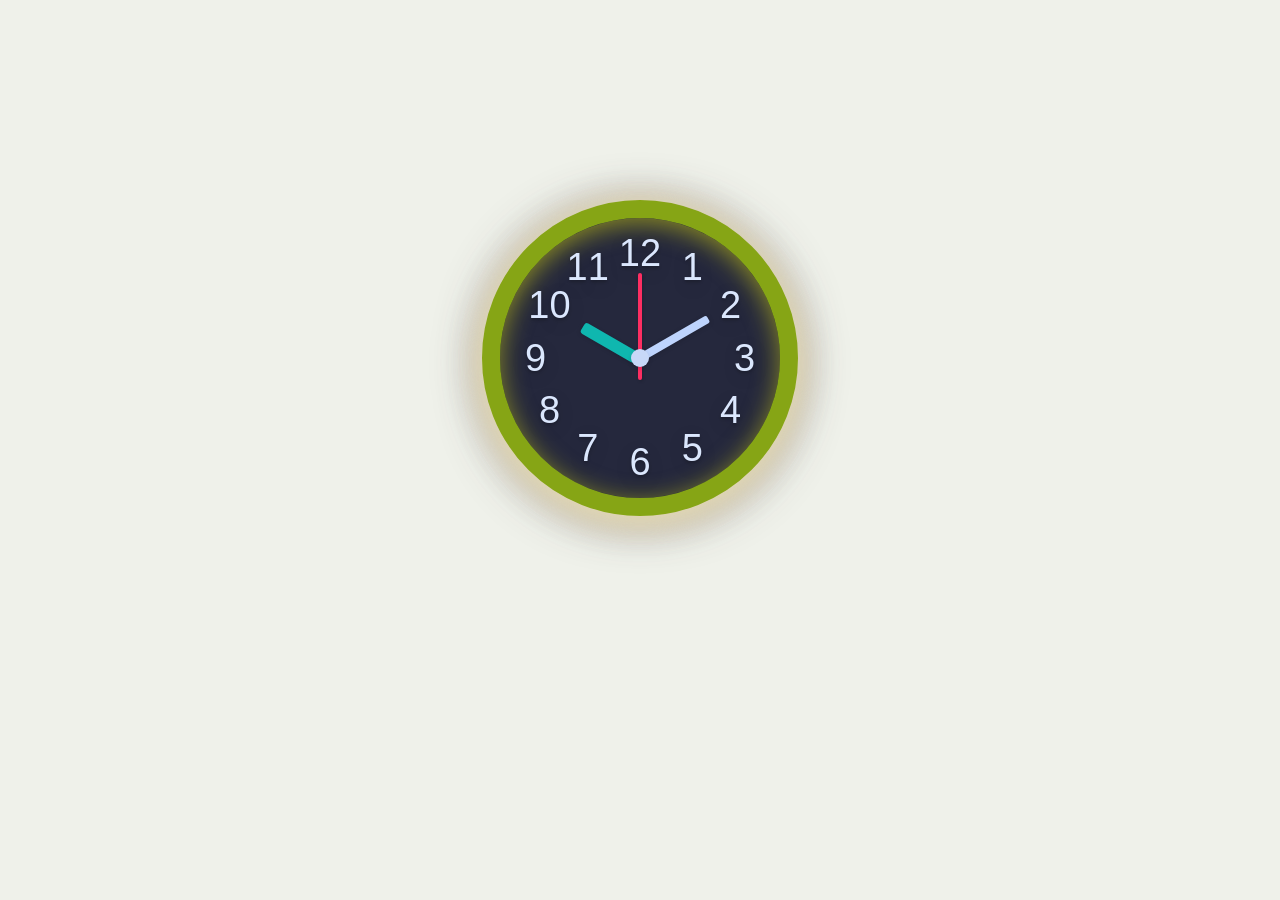
<file: JS CLOCK/index.html>
<html lang="en">

<head>
    <meta charset="UTF-8" />
    <meta name="viewport" content="width=device-width, initial-scale=1.0" />
    <title>Document</title>
    <link href="styles.css" rel="stylesheet" />
</head>

<body>
    <div class="wrapper">
        <ul id="clock">
            <li class="numbers"><span>1</span></li>
            <li class="numbers"><span>2</span></li>
            <li class="numbers"><span>3</span></li>
            <li class="numbers"><span>4</span></li>
            <li class="numbers"><span>5</span></li>
            <li class="numbers"><span>6</span></li>
            <li class="numbers"><span>7</span></li>
            <li class="numbers"><span>8</span></li>
            <li class="numbers"><span>9</span></li>
            <li class="numbers"><span>10</span></li>
            <li class="numbers"><span>11</span></li>
            <li class="numbers"><span>12</span></li>
            <li id="hour"></li>
            <li id="minute"></li>
            <li id="second"></li>
        </ul>
    </div>
</body>

</html>
</file>
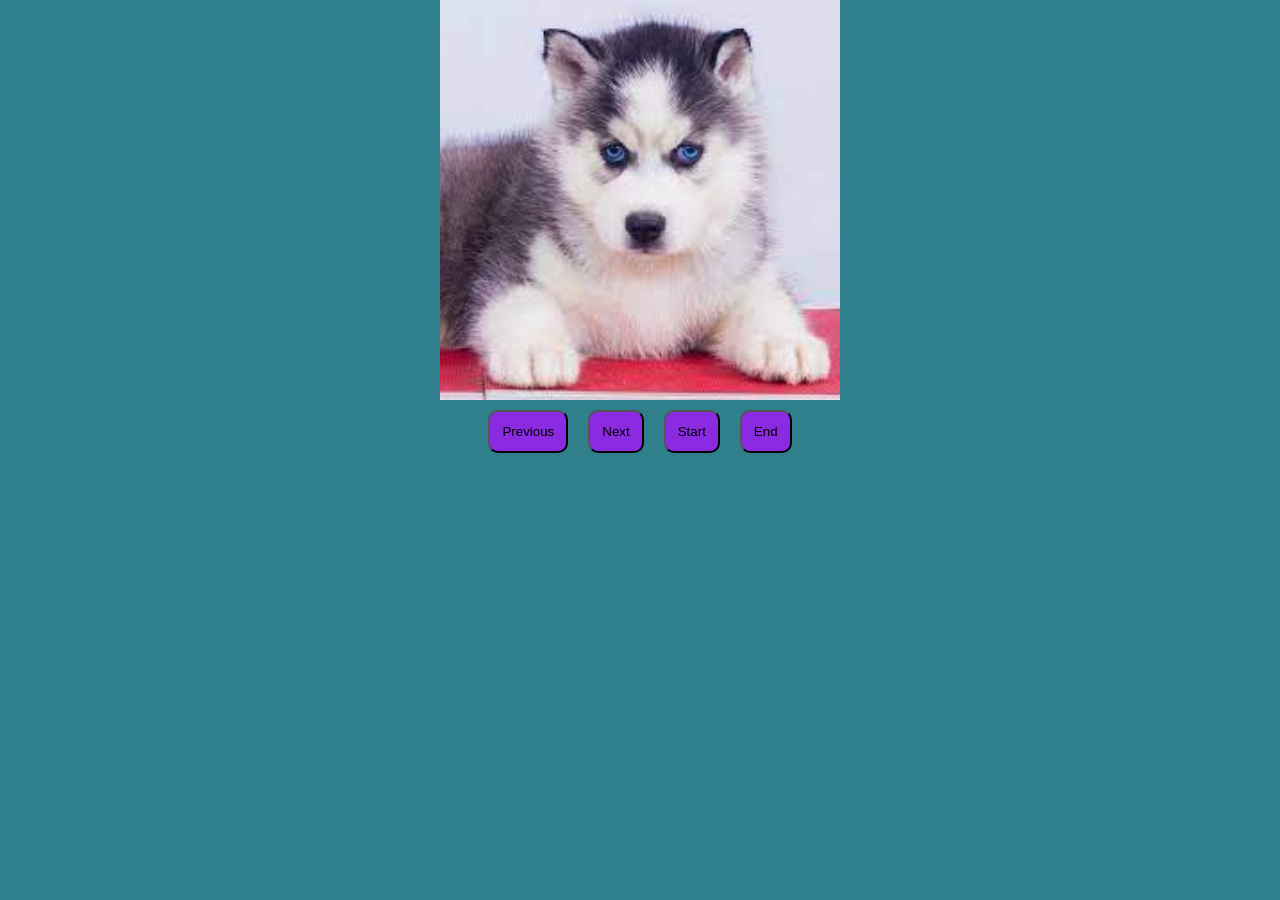
<file: JS/Image Slider/index.html>
<!DOCTYPE html>
<html lang="en">
<head>
    <meta charset="UTF-8">
    <meta http-equiv="X-UA-Compatible" content="IE=edge">
    <meta name="viewport" content="width=device-width, initial-scale=1.0">
    <title>Image Slider</title>
    <link rel="stylesheet" href="style.css">
</head>
<body>
    <div id="imgBox">
        <img src="husky0.jpeg" alt="image1" id="image">
    </div>

    <div id="buttonBox">
        <button class="buttons" id="prev" onclick="prev()">Previous</button>
        <button class="buttons" id="next" onclick="next()">Next</button>
        <button class="buttons" id="start" onclick="start()">Start</button>
        <button class="buttons" id="end" onclick="end()">End</button>
    </div>
<script src="./fronted.js"></script>
</body>
</html>
</file>
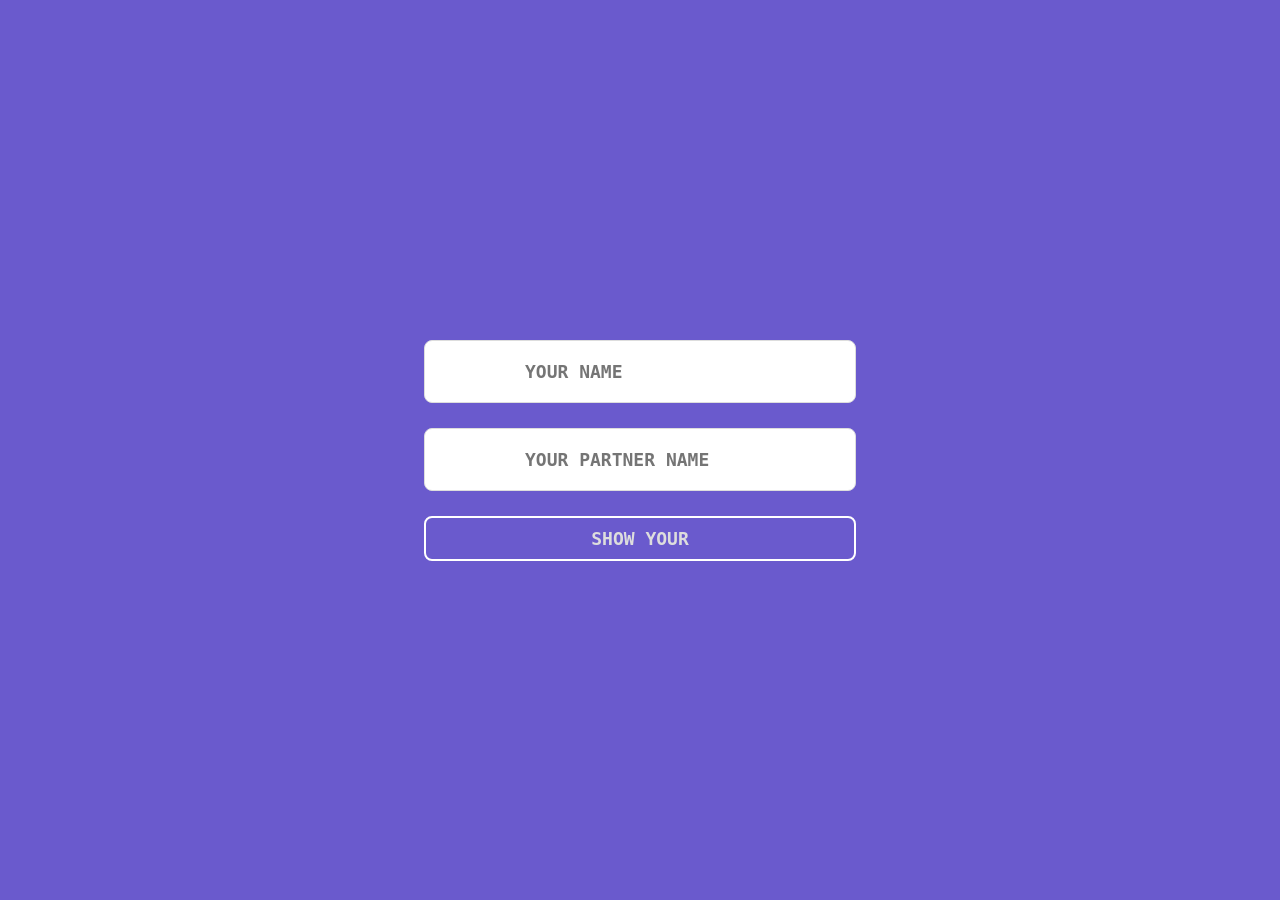
<file: JS/Love Calculator/index.html>
<!DOCTYPE html>
<html lang="en">
<head>
    <meta charset="UTF-8">
    <meta http-equiv="X-UA-Compatible" content="IE=edge">
    <meta name="viewport" content="width=device-width, initial-scale=1.0">
    <title>JS Love Calculator - Asif Adib</title>
    <!-- Custom CSS File -->
    <link rel="stylesheet" href="./css/style.css">
</head>
<body>

    <div class="main">
        <form action="">
            <div class="input-box">
                <input type="text" placeholder="Your Name">
            </div>
            <div class="input-box">
                <input type="text" placeholder="Your Partner Name">
            </div>
            <a class="btn" href="#">Show Your</a>
        </form>

    </div>

    <!-- JavaScript File -->
    <script src="./js/main.js"></script>
</body>
</html>
</file>
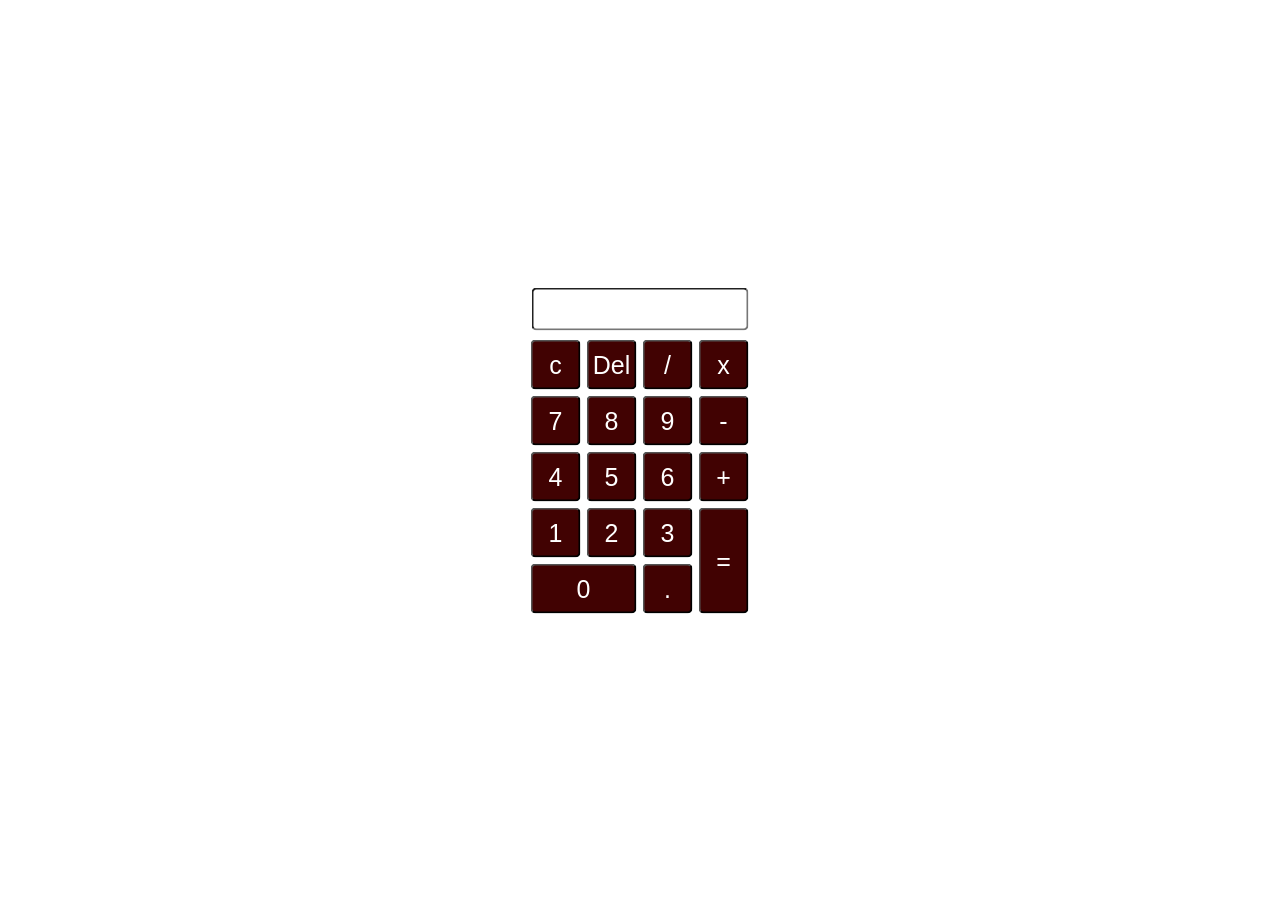
<file: HTML/calculator.html>
<html>
    <head>
        <script>
            function insert(num)
                {
                    document.form.textview.value = document.form.textview.value+num;
                }
                function equal()
                {
                    var exp=document.form.textview.value;
                    if(exp)
                    {
                    document.form.textview.value=eval(exp);
                    }
                }
                function clean()
                {
                    document.form.textview.value=" "; 
                }
                function back()
                {
                    var exp=document.form.textview.value;
                    document.form.textview.value=exp.substring(0,exp.length-1);

                }
        </script>
        <style>
            *{
                margin: 0;
                padding: 0;
             }
             .button
             {
                 width: 50px;
                 height: 50px;
                 font-size: 25px;
                 margin: 2px;
                 cursor: pointer;
                 border-radius: 5px;
                 color:rgb(255, 255, 255);
                 background-color: rgb(65, 2, 2)
             }
             .textview
             {
                 width:217px ;
                 margin: 5px;
                 font-size: 25px;
                 padding: 5px;
                 border-radius: 5px;
             }
             .main
             {
                 position: absolute;
                 top: 50%;
                 left: 50%;
                 transform: translateX(-50%)translateY(-50%);
                 
             }
        </style>
    </head>
    <body>
        <div class="main">
            <form name="form">
                <input class="textview" name="textview">
            </form>
            <table>
                <tr>
                    <td><input type="button" class="button" value="c"onclick="clean()"></td>
                    <td><input type="button" class="button" value="Del"onclick="back()"></td>
                    <td><input type="button" class="button" value="/"onclick="insert('/')"></td>
                    <td><input type="button" class="button"value="x"onclick="insert('*')"></td>
                </tr>
                <tr>
                    <td><input type="button" class="button" value="7"onclick="insert(7)"></td>
                    <td><input type="button" class="button" value="8"onclick="insert(8)"></td>
                    <td><input type="button" class="button" value="9"onclick="insert(9)"></td>
                    <td><input type="button" class="button" value="-"onclick="insert('-')"></td>
                </tr>
                <tr>
                    <td><input type="button" class="button" value="4"onclick="insert(4)"></td>
                    <td><input type="button" class="button" value="5"onclick="insert(5)"></td>
                    <td><input type="button" class="button" value="6"onclick="insert(6)"></td>
                    <td><input type="button" class="button" value="+"onclick="insert('+')"></td>
                </tr>
                <tr>
                    <td><input type="button" class="button" value="1" onclick="insert(1)"></td>
                    <td><input type="button" class="button" value="2"onclick="insert(2)"></td>
                    <td><input type="button" class="button" value="3"onclick="insert(3)"></td>
                    <td rowspan="2"><input type="button"style="height:106px" class="button" value="="onclick="equal()"></td>
                </tr>
                <tr>
                    <td colspan="2"><input type="button" style="width: 106px;" class="button" value="0" onclick="insert(0)"></td>
                    <td><input type="button" class="button" value="."onclick="insert('.')"></td>
                </tr>
            </table>
        </div>
    </body>
</html>
</file>
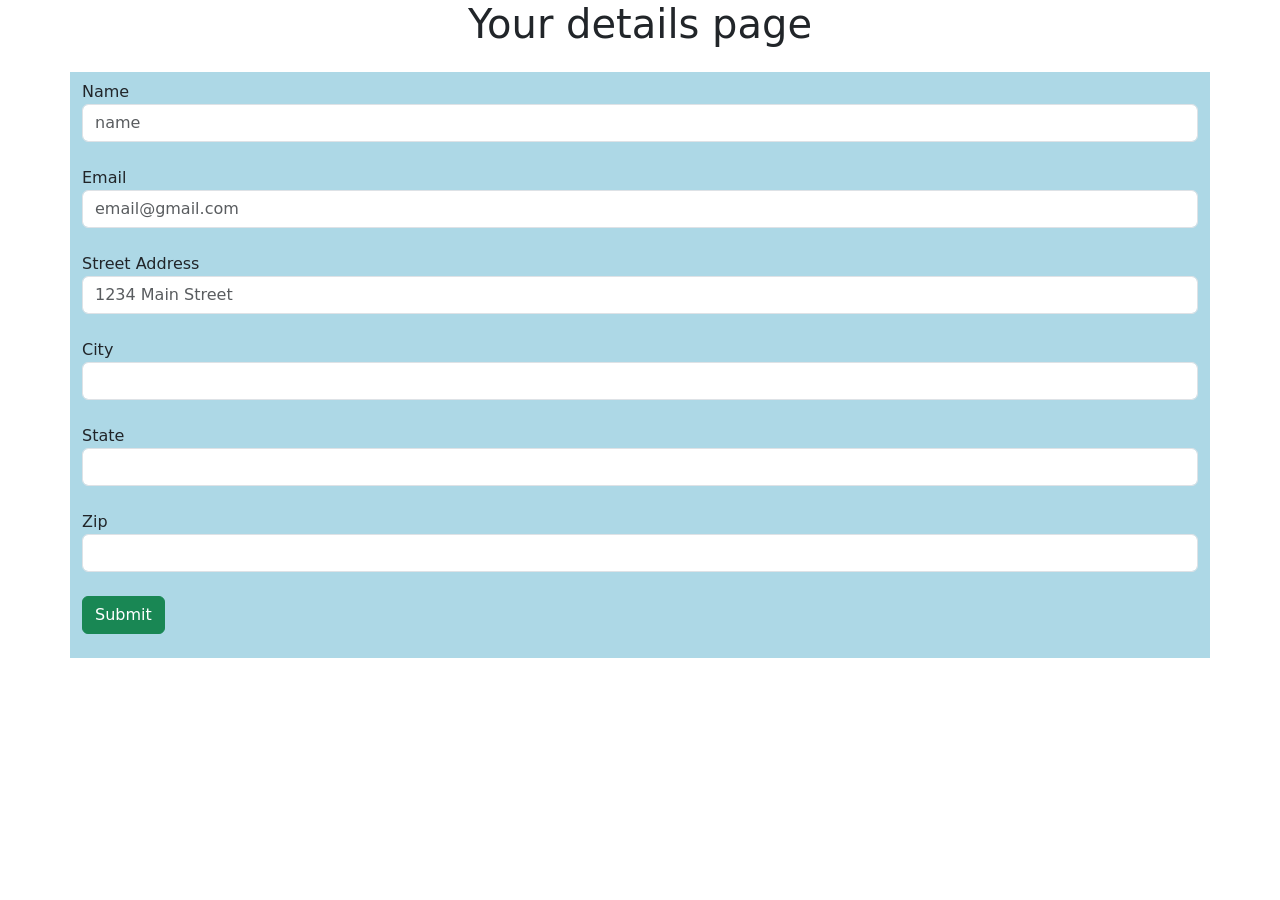
<file: HTML/details.html>
<!doctype html>
<html lang="en">
  <head>
    
    
    <link href="https://cdn.jsdelivr.net/npm/bootstrap@5.1.1/dist/css/bootstrap.min.css" rel="stylesheet" integrity="sha384-F3w7mX95PdgyTmZZMECAngseQB83DfGTowi0iMjiWaeVhAn4FJkqJByhZMI3AhiU" crossorigin="anonymous">

    <title>contact us</title>
  </head>
  <body>
    <div class="container ">
      <h1 class="text-center">Your details page</h1>
    </div>
    <div class="container " style="  background-color: lightblue;">
    <div class="row my-4">
      <div class="col-md-12">
        <form >
          <input type="hidden" id="items" name="items">

          <div class="form-row">
            <div class="form-group my-2">
              <label for="inputEmail4">Name</label>
              <input name="name" type="text" class="form-control" id="name" placeholder="name">
            </div>
            <div class="form-group  my-4">
              <label for="email">Email </label>
              <input name="email" type="text" class="form-control" id="email" placeholder="email@gmail.com">
            </div>
          </div>
          <div class="form-group  my-4">
            <label for="inputAddress">Street Address</label>
            <input name="address" type="text" class="form-control" id="address" placeholder="1234 Main Street">
          </div>

          <div class="form-row">
            <div class="form-group  my-4">
              <label for="inputCity">City</label>
              <input name="city" type="text" class="form-control" id="city">
            </div>
            <div class="form-group  my-4">
              <label for="inputState">State</label>
              <input name="state" type="text" class="form-control" id="state">
            </div>
            <div class="form-group col-md-12">
              <label for="inputZip">Zip</label>
              <input name="zipcode" type="text" class="form-control" id="zipcode">
            </div>
           
          </div>

          <button type="submit" class="btn btn-success my-4">Submit</button>
        </form>
      </div>
      </div>
    </div>
  </body>
</html>
</file>
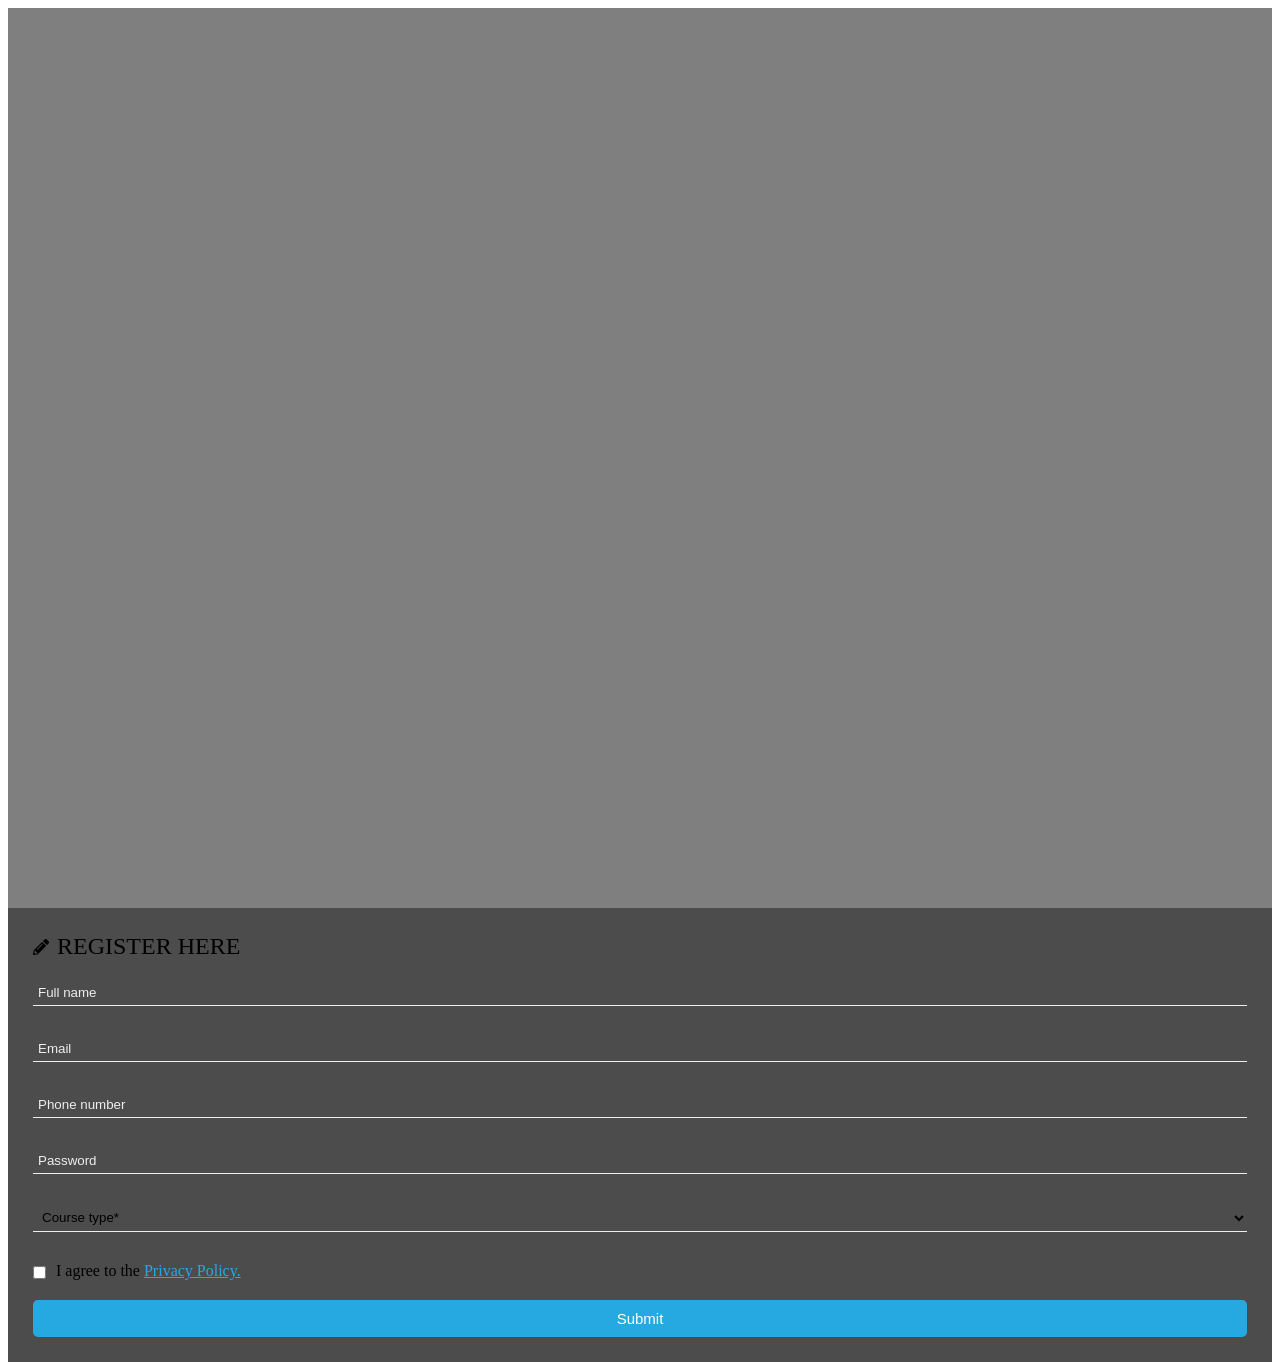
<file: HTML/detailsform.html>
<!DOCTYPE html>
<html>
  <head>
    <title>Educational registration form</title>
    <link rel="stylesheet" href="https://use.fontawesome.com/releases/v5.4.1/css/all.css" integrity="sha384-5sAR7xN1Nv6T6+dT2mhtzEpVJvfS3NScPQTrOxhwjIuvcA67KV2R5Jz6kr4abQsz" crossorigin="anonymous">
    <link href="https://fonts.googleapis.com/css?family=Roboto:300,400,500,700" rel="stylesheet">
    <style>
    
      
            h1, h2 {
      text-transform: uppercase;
      font-weight: 400;
      }
      h2 {
      margin: 0 0 0 8px;
      }
      .main-block {
      display: flex;
      flex-direction: column;
      justify-content: center;
      align-items: center;
      height: 100%;
      padding: 25px;
      background: rgba(0, 0, 0, 0.5); 
      }
      .left-part, form {
      padding: 25px;
      }
      .left-part {
      text-align: center;
      }
      .fa-graduation-cap {
      font-size: 72px;
      }
      form {
      background: rgba(0, 0, 0, 0.7); 
      }
      .title {
      display: flex;
      align-items: center;
      margin-bottom: 20px;
      }
      .info {
      display: flex;
      flex-direction: column;
      }
      input, select {
      padding: 5px;
      margin-bottom: 30px;
      background: transparent;
      border: none;
      border-bottom: 1px solid #eee;
      }
      input::placeholder {
      color: #eee;
      }
      option:focus {
      border: none;
      }
      option {
      background: black; 
      border: none;
      }
      .checkbox input {
      margin: 0 10px 0 0;
      vertical-align: middle;
      }
      .checkbox a {
      color: #26a9e0;
      }
      .checkbox a:hover {
      color: #85d6de;
      }
      .btn-item, button {
      padding: 10px 5px;
      margin-top: 20px;
      border-radius: 5px; 
      border: none;
      background: #26a9e0; 
      text-decoration: none;
      font-size: 15px;
      font-weight: 400;
      color: #fff;
      }
      .btn-item {
      display: inline-block;
      margin: 20px 5px 0;
      }
      button {
      width: 100%;
      }
      button:hover, .btn-item:hover {
      background: #85d6de;
      }
      @media (min-width: 568px) {
      html, body {
      height: 100%;
      }
      .main-block {
      flex-direction: row;
      height: calc(100% - 50px);
      }
      .left-part, form {
      flex: 1;
      height: auto;
      }
      }
    </style>
  </head>
  <body>
    <div class="main-block">
       </div>
      <form action="/">
        <div class="title">
          <i class="fas fa-pencil-alt"></i> 
          <h2>Register here</h2>
        </div>
        <div class="info">
          <input class="fname" type="text" name="name" placeholder="Full name">
          <input type="text" name="name" placeholder="Email">
          <input type="text" name="name" placeholder="Phone number">
          <input type="password" name="name" placeholder="Password">
          <select>
            <option value="course-type" selected>Course type*</option>
            <option value="short-courses">Short courses</option>
            <option value="featured-courses">Featured courses</option>
            <option value="undergraduate">Undergraduate</option>
            <option value="diploma">Diploma</option>
            <option value="certificate">Certificate</option>
            <option value="masters-degree">Masters degree</option>
            <option value="postgraduate">Postgraduate</option>
          </select>
        </div>
        <div class="checkbox">
          <input type="checkbox" name="checkbox"><span>I agree to the <a href="privacy-policy">Privacy Policy.</a></span>
        </div>
        <button type="submit" href="/">Submit</button>
      </form>
    </div>
  </body>
</html>
</file>
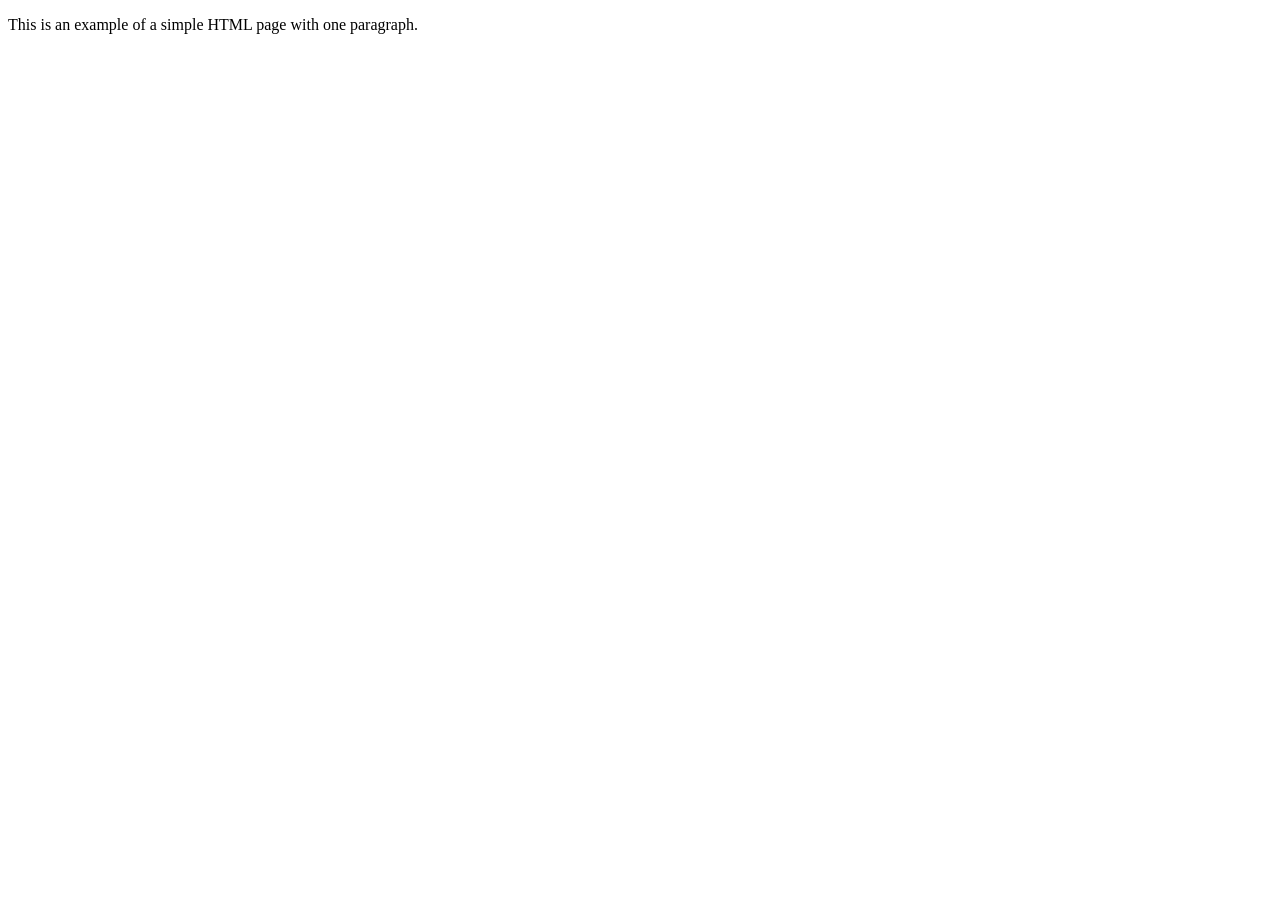
<file: HTML/helloworld.html>
<!DOCTYPE html>
<html>
    <head>
        <meta charset="UTF-8">
        <meta http-equiv="X-UA-Compatible" content="IE=edge">
        <meta name="viewport" content="width=device-width,initialscale=1.0">
        <title>Example</title>
    </head>
    <body>
        <p>This is an example of a simple HTML page with one paragraph.</p>
    </body>
</html>
</file>
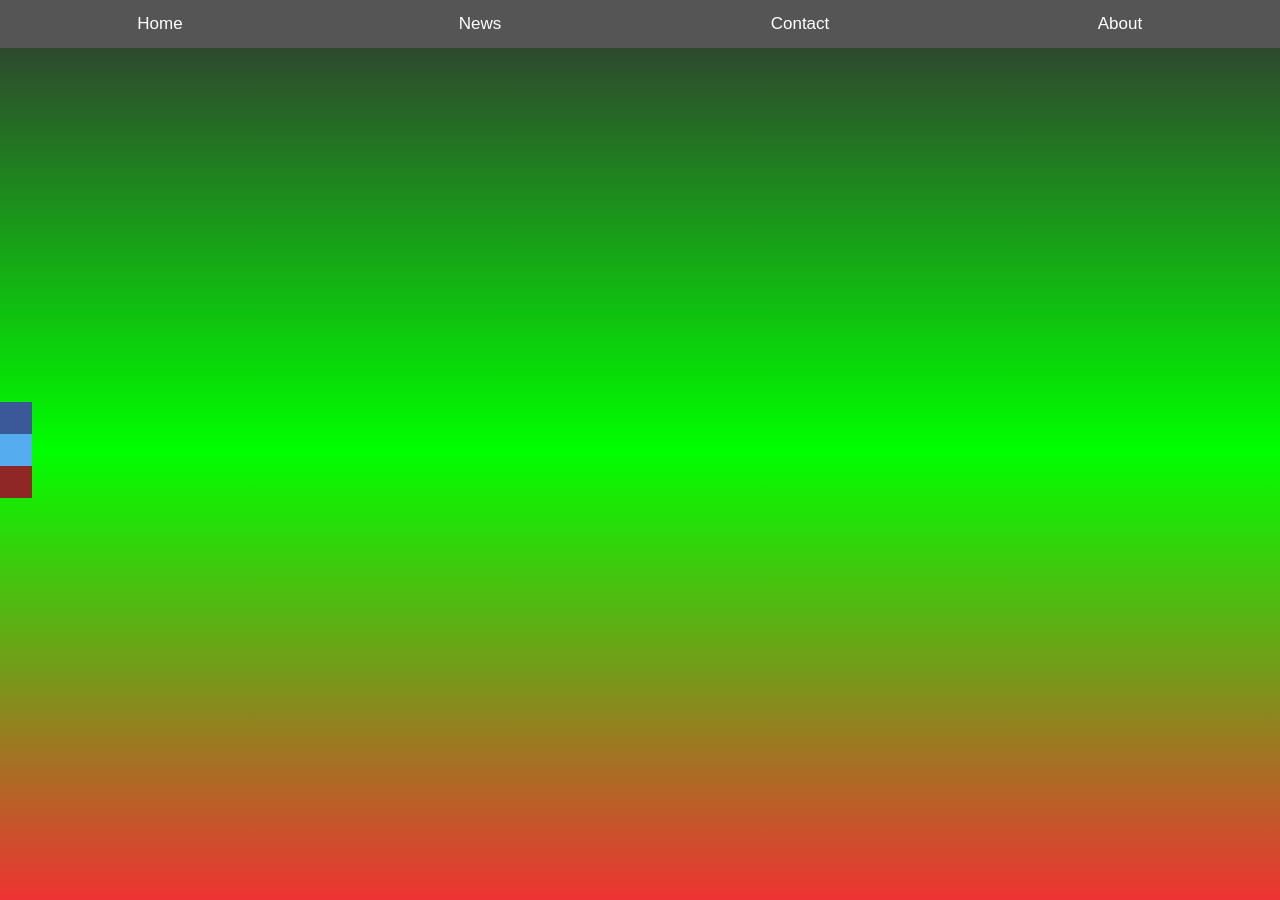
<file: HTML/landing page example.html>
<!DOCTYPE html>
<html>
    <head>
        <title>Nabin Bhatt</title>
        <meta charset="utf-8">
        <meta name="viewport" content="width=device-width, initial-scale=1">
        <style>
            * {box-sizing: border-box;}
            body, html {
                height: 100%;
                margin: 0;
                font-family: Arial;
                background: repeating-linear-gradient(
                    #333,
                    #00ff00,
                    #ee3333
                );
            }
            .tablink {
                background-color: #555;
                color: white;
                float: left;
                border: none;
                outline: none;
                cursor: pointer;
                padding: 14px 16px;
                font-size: 17px;
                width: 25%;
            }
            .tablink:hover {
                background-color: #777;
            }
            .tabcontent {
                color: white;
                display: none;
                padding: 100px 20px;
                height: 100%;
            }
            #home {background-color: red;}
            #news {background-color: green;}
            #contact {background-color: blue;}
            #about {background-color: orange;}

            /* Fixed Social Bar */
            .icon-bar {
                position: fixed;
                top: 50%;
                -webkit-transform: translateY(-50%);
                -ms-transform: translateY(-50%);
                transform: translateY(-50%);
            }
            .icon-bar a {
                display: block;
                text-align: center;
                padding: 16px;
                transition: all 0.3s ease;
                color: white;
                font-size: 20px;
            }
            .icon-bar a:hover {
                background-color: #000;
            }
            .facebook, .icon1 {
                background: #3b5998;
                color: white;
            }
            .twitter, .icon2 {
                background: #55acee;
                color: white;
            }
            .instagram, .icon3 {
                background: #8f2727;
                color: white;
            }
        </style>
    </head>
    <body>
        <button class="tablink" onclick="openPage('home', this, 'red')">Home</button>
        <button class="tablink" onclick="openPage('news', this, 'green')">News</button>
        <button class="tablink" onclick="openPage('contact', this, 'blue')">Contact</button>
        <button class="tablink" onclick="openPage('about', this, 'orange')">About</button>

        <div id="home" class="tabcontent">
            <h3>Home</h3>
            <p>Home is where the heart is...</p>
        </div>

        <div id="news" class="tabcontent">
            <h3>News</h3>
            <p>Some news this fine day!</p>
        </div>

        <div id="contact" class="tabcontent">
            <h3>Contact</h3>
            <p>Get in touch, or swing by for a cup of coffee.</p>
        </div>

        <div id="about" class="tabcontent">
            <h3>About</h3>
            <p>Who we are and what we do.</p>
        </div>

        <!-- Fixed social bar -->
        <div class="icon-bar">
            <a class="icon1" href="https://www.facebook.com/thenabinbhatt"><i class="fa fa-facebook"></i></a>
            <a class="icon2" href="https://www.twitter.com/thenabinbhatt"><i class="fa fa-twitter"></i></a>
            <a class="icon3" href="https://www.instagram.com/thenabinbhatt"><i class="fa fa-instagram"></i></a>
        </div>
        <!-- End social bar -->

        <script>
            function openPage(pageName, elmnt, color) {
                var i, tabcontent, tablinks;
                tabcontent = document.getElementsByClassName("tabcontent");
                for (i = 0; i < tabcontent.length; i++) {
                    tabcontent[i].style.display = "none";
                }
                tablinks = document.getElementsByClassName("tablink");
                for (i = 0; i < tablinks.length; i++) {
                    tablinks[i].style.backgroundColor = "";
                }

                document.getElementById(pageName).style.display = "block";
                elmnt.style.backgroundColor = color;
            }

            document.getElementById("defaultOpen").click();
        </script>
    </body>
</html>
</file>
<file: JS CLOCK/styles.css>
* {
    margin: 0;
    padding: 0;
}

.wrapper {
    height: 100vh;
    width: 100%;
    background-color: #eff1ea;
    font-family: 'Josefin Sans', sans-serif;
    float: left;
}

#clock {
    width: 280px;
    height: 280px;
    background: #25283D;
    border: 18px solid #86a515;
    border-radius: 50%;
    margin: 200px auto 60px;
    position: relative;
    box-shadow: inset 0 5px 25px #f0ec0a80, 0 5px 25px #f0d9d980, 0 5px 30px #bdc73080, 0 5px 35px #fffbfbf6, 0 5px 40px #c76d6d80, 0 5px 45px #224d5a80;
}

#clock:before {
    content: '';
    position: absolute;
    width: 280px;
    height: 280px;
    left: -18px;
    top: -10px;
    border: 18px solid #CCCCCC;
    border-radius: 50%;
    z-index: -2;
}

#clock:after {
    content: '';
    width: 18px;
    height: 18px;
    background: #c7d8f8;
    position: absolute;
    border-radius: 50%;
    left: calc(50% - 9px);
    top: calc(50% - 9px);
    box-shadow: 0 2px 4px #00000026;
}

#clock li {
    list-style-type: none;
    position: absolute;
}

.numbers {
    position: absolute;
    width: 90%;
    height: 90%;
    padding: 5%;
    text-align: center;
}

.numbers span {
    display: block;
    color: #dbe7fd;
    font-size: 38px;
    text-shadow: 0 5px 18px #00000026, 0 2px 3px #00000033;
}

.numbers:nth-child(1) {
    transform: rotate(30deg);
}

.numbers:nth-child(1) span {
    transform: rotate(-30deg);
}

.numbers:nth-child(2) {
    transform: rotate(60deg);
}

.numbers:nth-child(2) span {
    transform: rotate(-60deg);
}

.numbers:nth-child(3) {
    transform: rotate(90deg);
}

.numbers:nth-child(3) span {
    transform: rotate(-90deg);
}

.numbers:nth-child(4) {
    transform: rotate(120deg);
}

.numbers:nth-child(4) span {
    transform: rotate(-120deg);
}

.numbers:nth-child(5) {
    transform: rotate(150deg);
}

.numbers:nth-child(5) span {
    transform: rotate(-150deg);
}

.numbers:nth-child(6) {
    transform: rotate(180deg);
}

.numbers:nth-child(6) span {
    transform: rotate(-180deg);
}

.numbers:nth-child(7) {
    transform: rotate(210deg);
}

.numbers:nth-child(7) span {
    transform: rotate(-210deg);
}

.numbers:nth-child(8) {
    transform: rotate(240deg);
}

.numbers:nth-child(8) span {
    transform: rotate(-240deg);
}

.numbers:nth-child(9) {
    transform: rotate(270deg);
}

.numbers:nth-child(9) span {
    transform: rotate(-270deg);
}

.numbers:nth-child(10) {
    transform: rotate(300deg);
}

.numbers:nth-child(10) span {
    transform: rotate(-300deg);
}

.numbers:nth-child(11) {
    transform: rotate(330deg);
}

.numbers:nth-child(11) span {
    transform: rotate(-330deg);
}

#second {
    width: 100%;
    height: 100%;
    animation: sec 60s steps(60, end) infinite;
}

#second:after {
    content: '';
    width: 4px;
    height: 107px;
    border-radius: 2px;
    background: #FD2E62;
    position: absolute;
    left: calc(50% - 2px);
    top: 55px;
    box-shadow: 1px 2px 3px #00000026;
}

#minute {
    width: 100%;
    height: 100%;
    animation: sec 3600s steps(60, end) infinite;
}

#minute:after {
    content: '';
    width: 8px;
    height: 79px;
    border-radius: 4px 4px 2px 2px;
    background: #bed4fd;
    position: absolute;
    left: calc(50% + 30px);
    top: 29%;
    transform: rotate(-120deg);
    box-shadow: -1px 0 5px #00000026;
}

#hour {
    width: 100%;
    height: 100%;
    transform: rotate(120deg);
}

#hour:after {
    content: '';
    width: 12px;
    height: 65px;
    border-radius: 6px 6px 3px 3px;
    background: #07f3dfb4;
    position: absolute;
    left: calc(50% - 4px);
    top: 50%;
    box-shadow: 1px 0 4px #00000026;
}

@keyframes sec {
    to {
        transform: rotate(360deg);
    }
}
</file>
<file: JS/Image Slider/style.css>
/* css reset */
*{
    margin: 0px;
    padding: 0px;
    box-sizing: border-box;
    background-color: rgb(47, 127, 141);
}

#image{
    height: 400px;
    width: 400px;
}

.buttons{
    margin: 10px;
    padding: 12px;
    cursor: pointer;
    background-color: blueviolet;
    border-radius: 10px;
}

.buttons:hover{
    color: greenyellow;
    background-color: black;
    transition: ease-in-out 0.4s;
}

#imgBox{
    display: flex;
    flex-direction: row;
    justify-content: center;
    align-items: center;
}
#buttonBox{
    display: flex;
    flex-direction: row;
    justify-content: center;
    align-items: center;
}
</file>
<file: JS/Love Calculator/css/style.css>
* {
    margin: 0;
    padding: 0;
    outline: none;
    box-sizing: border-box;
}

a {
    text-decoration: none;
    cursor: pointer;
}


/* Main Design Start */
.main {
    width: 100%;
    height: 100vh;
    background-color: slateblue;
    display: flex;
    justify-content: center;
    align-items: center;
}

.main h1 {
    text-align: center;
}

form .input-box input {
    padding: 20px 100px;
    margin-bottom: 25px;
    border-radius: 8px;
    border: 1px solid #ddd;
    font-size: 18px;
    font-family: monospace;
    font-weight: 700;
    text-transform: uppercase;
    color: slateblue;
    transition: .5s all ease;
}

form .input-box input:hover {
    color: rgb(103, 9, 253);
}

.btn{
    padding: 10px 0px;
    background-color: transparent;
    border: 2px solid white;
    border-radius: 8px;
    color: #ddd;
    font-size: 18px;
    font-family: monospace;
    font-weight: 700;
    text-transform: uppercase;
    display: flex;
    justify-content: center;
    align-items: center;
}

.btn:hover {
    border: 2px solid rgb(219, 33, 9);
    background-color: white;
    color: #000;
}
</file>
